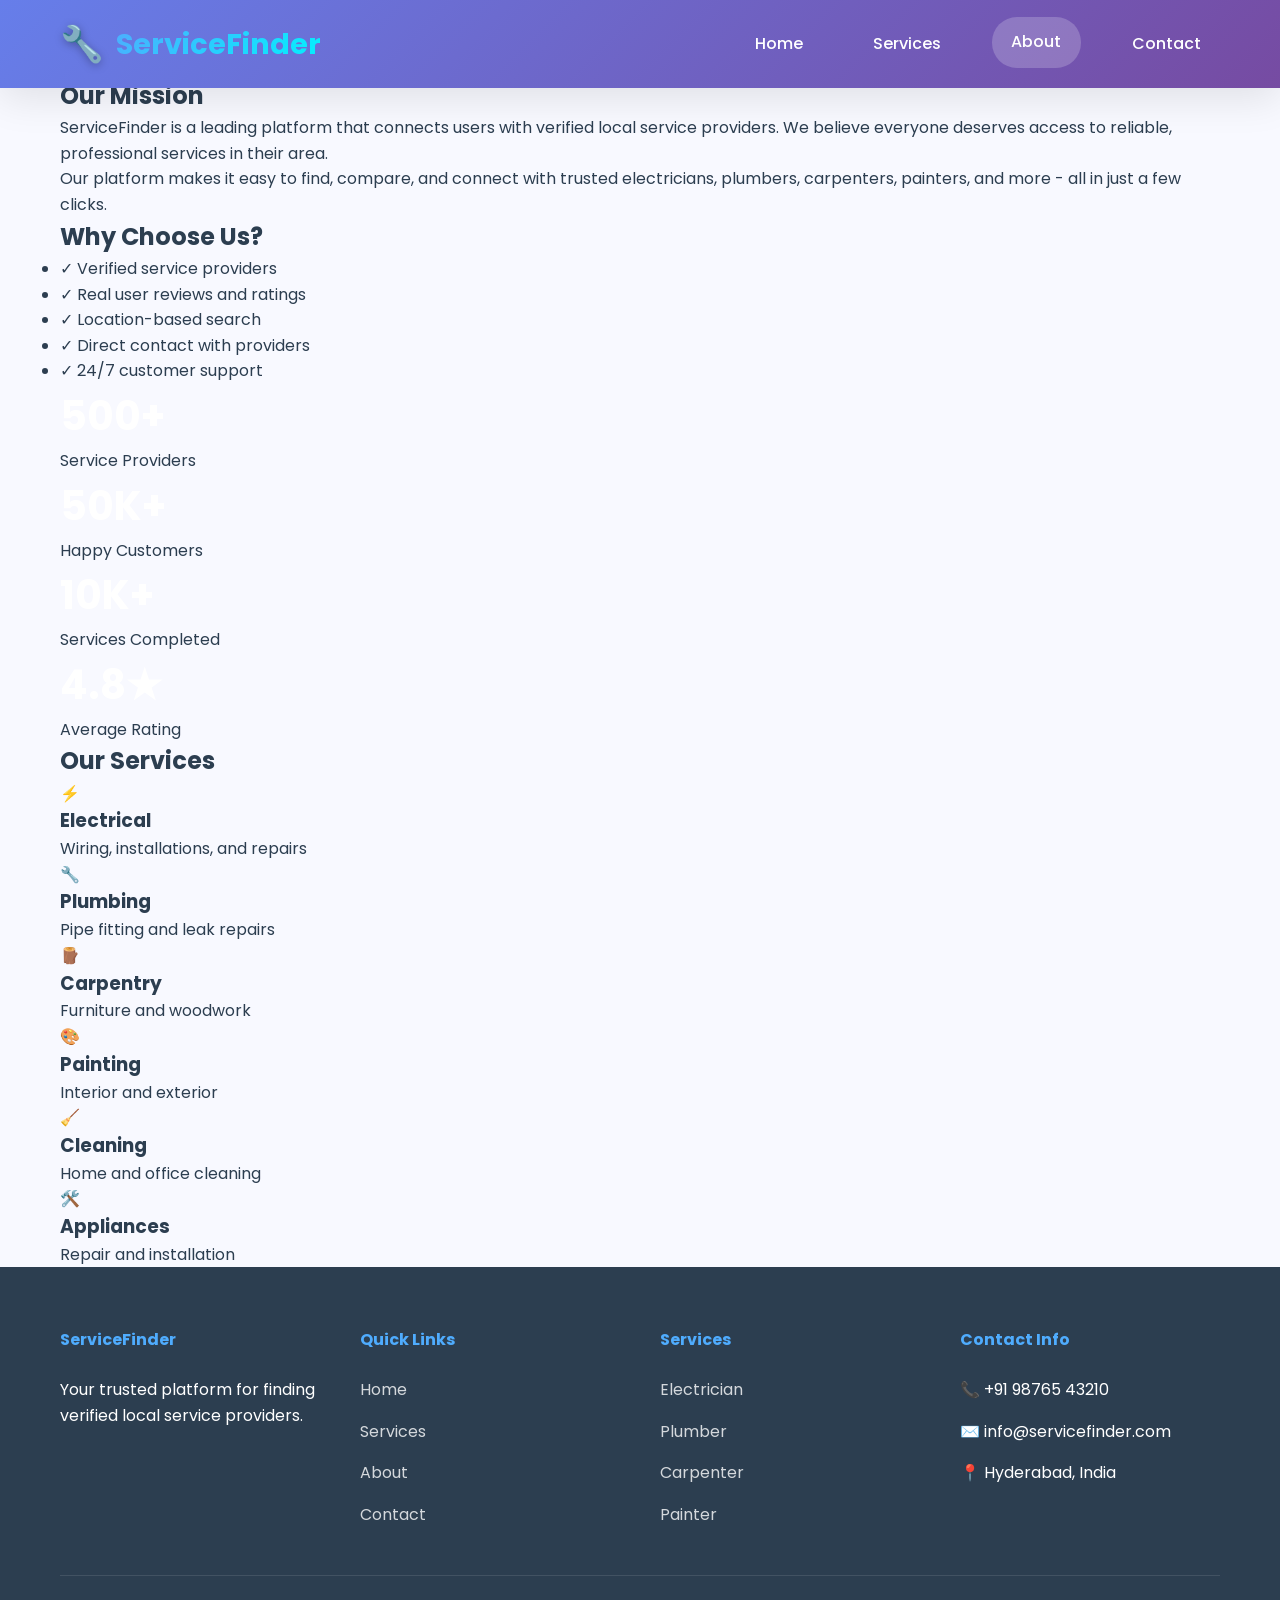
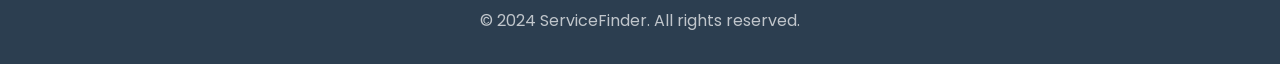
<file: about.html>
<!DOCTYPE html>
<html lang="en">
<head>
  <meta charset="UTF-8">
  <meta name="viewport" content="width=device-width, initial-scale=1.0">
  <title>About - ServiceFinder</title>
  <link rel="stylesheet" href="styles.css">
  <link rel="icon" href="favicon.ico">
  <link rel="preconnect" href="https://fonts.googleapis.com">
  <link rel="preconnect" href="https://fonts.gstatic.com" crossorigin>
  <link href="https://fonts.googleapis.com/css2?family=Poppins:wght@300;400;500;600;700&display=swap" rel="stylesheet">
</head>
<body>

<!-- Navigation -->
<nav class="navbar">
  <div class="nav-container">
    <div class="logo">
      <span class="logo-icon">🔧</span>
      <span class="logo-text">ServiceFinder</span>
    </div>
    <ul class="nav-links">
      <li><a href="index.html">Home</a></li>
      <li><a href="services.html">Services</a></li>
      <li><a href="about.html" class="active">About</a></li>
      <li><a href="contact.html">Contact</a></li>
    </ul>
    <div class="hamburger">
      <span></span>
      <span></span>
      <span></span>
    </div>
  </div>
</nav>

<!-- Page Header -->
<header class="page-header">
  <div class="container">
    <h1>About ServiceFinder</h1>
    <p>Connecting you with trusted local service professionals</p>
  </div>
</header>

<!-- About Section -->
<section class="about-section">
  <div class="container">
    <div class="about-grid">
      <div class="about-content">
        <h2>Our Mission</h2>
        <p>ServiceFinder is a leading platform that connects users with verified local service providers. We believe everyone deserves access to reliable, professional services in their area.</p>
        <p>Our platform makes it easy to find, compare, and connect with trusted electricians, plumbers, carpenters, painters, and more - all in just a few clicks.</p>
        
        <h2>Why Choose Us?</h2>
        <ul class="benefits-list">
          <li><span>✓</span> Verified service providers</li>
          <li><span>✓</span> Real user reviews and ratings</li>
          <li><span>✓</span> Location-based search</li>
          <li><span>✓</span> Direct contact with providers</li>
          <li><span>✓</span> 24/7 customer support</li>
        </ul>
      </div>
      
      <div class="about-stats">
        <div class="stat-card">
          <span class="stat-number">500+</span>
          <span class="stat-label">Service Providers</span>
        </div>
        <div class="stat-card">
          <span class="stat-number">50K+</span>
          <span class="stat-label">Happy Customers</span>
        </div>
        <div class="stat-card">
          <span class="stat-number">10K+</span>
          <span class="stat-label">Services Completed</span>
        </div>
        <div class="stat-card">
          <span class="stat-number">4.8★</span>
          <span class="stat-label">Average Rating</span>
        </div>
      </div>
    </div>
    
    <!-- Team Section -->
    <div class="team-section">
      <h2>Our Services</h2>
      <div class="team-grid">
        <div class="team-card">
          <div class="team-icon">⚡</div>
          <h3>Electrical</h3>
          <p>Wiring, installations, and repairs</p>
        </div>
        <div class="team-card">
          <div class="team-icon">🔧</div>
          <h3>Plumbing</h3>
          <p>Pipe fitting and leak repairs</p>
        </div>
        <div class="team-card">
          <div class="team-icon">🪵</div>
          <h3>Carpentry</h3>
          <p>Furniture and woodwork</p>
        </div>
        <div class="team-card">
          <div class="team-icon">🎨</div>
          <h3>Painting</h3>
          <p>Interior and exterior</p>
        </div>
        <div class="team-card">
          <div class="team-icon">🧹</div>
          <h3>Cleaning</h3>
          <p>Home and office cleaning</p>
        </div>
        <div class="team-card">
          <div class="team-icon">🛠️</div>
          <h3>Appliances</h3>
          <p>Repair and installation</p>
        </div>
      </div>
    </div>
  </div>
</section>

<!-- Footer -->
<footer class="footer">
  <div class="container">
    <div class="footer-grid">
      <div class="footer-col">
        <h4>ServiceFinder</h4>
        <p>Your trusted platform for finding verified local service providers.</p>
      </div>
      <div class="footer-col">
        <h4>Quick Links</h4>
        <ul>
          <li><a href="index.html">Home</a></li>
          <li><a href="services.html">Services</a></li>
          <li><a href="about.html">About</a></li>
          <li><a href="contact.html">Contact</a></li>
        </ul>
      </div>
      <div class="footer-col">
        <h4>Services</h4>
        <ul>
          <li><a href="services.html?type=Electrician">Electrician</a></li>
          <li><a href="services.html?type=Plumber">Plumber</a></li>
          <li><a href="services.html?type=Carpenter">Carpenter</a></li>
          <li><a href="services.html?type=Painter">Painter</a></li>
        </ul>
      </div>
      <div class="footer-col">
        <h4>Contact Info</h4>
        <ul>
          <li>📞 +91 98765 43210</li>
          <li>✉️ info@servicefinder.com</li>
          <li>📍 Hyderabad, India</li>
        </ul>
      </div>
    </div>
    <div class="footer-bottom">
      <p>&copy; 2024 ServiceFinder. All rights reserved.</p>
    </div>
  </div>
</footer>

<script src="script.js"></script>
</body>
</html>
</file>
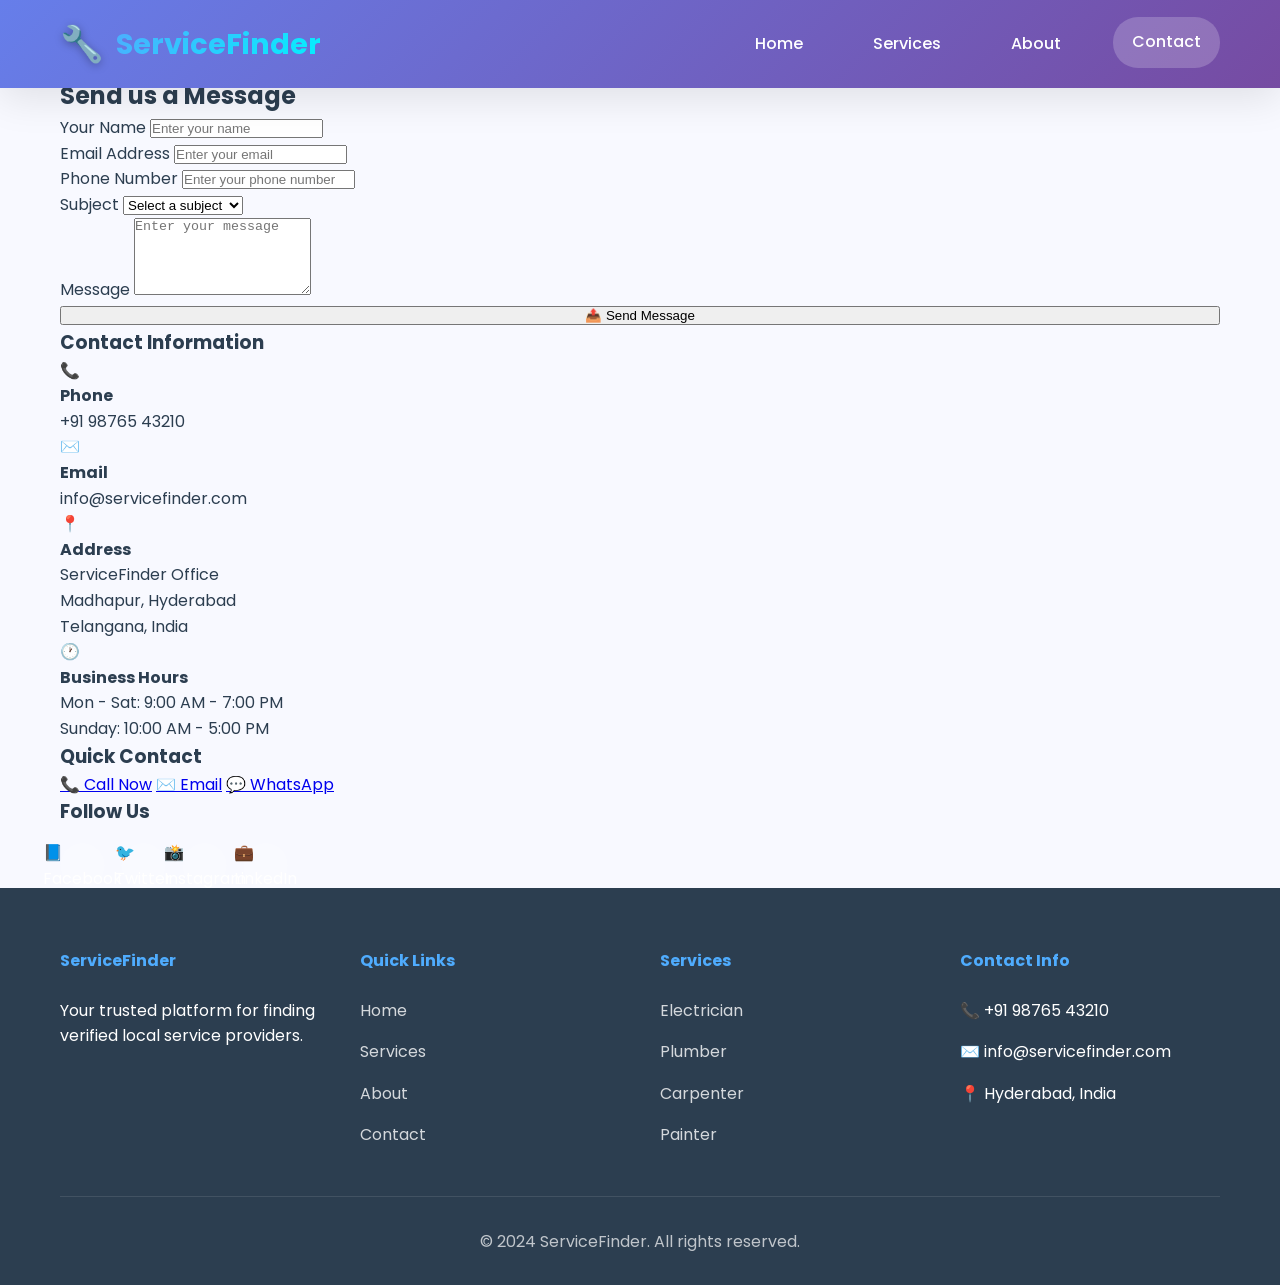
<file: contact.html>
<!DOCTYPE html>
<html lang="en">
<head>
  <meta charset="UTF-8">
  <meta name="viewport" content="width=device-width, initial-scale=1.0">
  <title>Contact - ServiceFinder</title>
  <link rel="stylesheet" href="styles.css">
  <link rel="icon" href="favicon.ico">
  <link rel="preconnect" href="https://fonts.googleapis.com">
  <link rel="preconnect" href="https://fonts.gstatic.com" crossorigin>
  <link href="https://fonts.googleapis.com/css2?family=Poppins:wght@300;400;500;600;700&display=swap" rel="stylesheet">
</head>
<body>

<!-- Navigation -->
<nav class="navbar">
  <div class="nav-container">
    <div class="logo">
      <span class="logo-icon">🔧</span>
      <span class="logo-text">ServiceFinder</span>
    </div>
    <ul class="nav-links">
      <li><a href="index.html">Home</a></li>
      <li><a href="services.html">Services</a></li>
      <li><a href="about.html">About</a></li>
      <li><a href="contact.html" class="active">Contact</a></li>
    </ul>
    <div class="hamburger">
      <span></span>
      <span></span>
      <span></span>
    </div>
  </div>
</nav>

<!-- Page Header -->
<header class="page-header">
  <div class="container">
    <h1>Contact Us</h1>
    <p>We'd love to hear from you. Get in touch with us.</p>
  </div>
</header>

<!-- Contact Section -->
<section class="contact-section">
  <div class="container">
    <div class="contact-grid">
      <!-- Contact Form -->
      <div class="contact-form-card">
        <h2>Send us a Message</h2>
        <form id="contactForm" class="contact-form">
          <div class="form-group">
            <label for="name">Your Name</label>
            <input type="text" id="name" name="name" placeholder="Enter your name" required>
          </div>
          <div class="form-group">
            <label for="email">Email Address</label>
            <input type="email" id="email" name="email" placeholder="Enter your email" required>
          </div>
          <div class="form-group">
            <label for="phone">Phone Number</label>
            <input type="tel" id="phone" name="phone" placeholder="Enter your phone number">
          </div>
          <div class="form-group">
            <label for="subject">Subject</label>
            <select id="subject" name="subject" required>
              <option value="">Select a subject</option>
              <option value="general">General Inquiry</option>
              <option value="service">Service Request</option>
              <option value="feedback">Feedback</option>
              <option value="complaint">Complaint</option>
              <option value="partnership">Partnership</option>
            </select>
          </div>
          <div class="form-group">
            <label for="message">Message</label>
            <textarea id="message" name="message" rows="5" placeholder="Enter your message" required></textarea>
          </div>
          <button type="submit" class="btn btn-primary btn-full">📤 Send Message</button>
        </form>
        
        <!-- Success Message (Hidden by default) -->
        <div id="successMessage" class="success-message" style="display: none;">
          <div class="success-icon">✓</div>
          <h3>Message Sent!</h3>
          <p>Thank you for contacting us. We'll get back to you soon.</p>
          <button onclick="resetForm()" class="btn btn-outline">Send Another Message</button>
        </div>
      </div>
      
      <!-- Contact Info -->
      <div class="contact-info">
        <div class="info-card">
          <h3>Contact Information</h3>
          <div class="info-item">
            <span class="info-icon">📞</span>
            <div>
              <strong>Phone</strong>
              <p>+91 98765 43210</p>
            </div>
          </div>
          <div class="info-item">
            <span class="info-icon">✉️</span>
            <div>
              <strong>Email</strong>
              <p>info@servicefinder.com</p>
            </div>
          </div>
          <div class="info-item">
            <span class="info-icon">📍</span>
            <div>
              <strong>Address</strong>
              <p>ServiceFinder Office<br>Madhapur, Hyderabad<br>Telangana, India</p>
            </div>
          </div>
          <div class="info-item">
            <span class="info-icon">🕐</span>
            <div>
              <strong>Business Hours</strong>
              <p>Mon - Sat: 9:00 AM - 7:00 PM<br>Sunday: 10:00 AM - 5:00 PM</p>
            </div>
          </div>
        </div>
        
        <!-- Quick Contact -->
        <div class="info-card">
          <h3>Quick Contact</h3>
          <div class="quick-contact-buttons">
            <a href="tel:+919876543210" class="quick-btn">📞 Call Now</a>
            <a href="mailto:info@servicefinder.com" class="quick-btn">✉️ Email</a>
            <a href="https://wa.me/919876543210" class="quick-btn">💬 WhatsApp</a>
          </div>
        </div>
        
        <!-- Social Links -->
        <div class="info-card">
          <h3>Follow Us</h3>
          <div class="social-links">
            <a href="#" class="social-link">📘 Facebook</a>
            <a href="#" class="social-link">🐦 Twitter</a>
            <a href="#" class="social-link">📸 Instagram</a>
            <a href="#" class="social-link">💼 LinkedIn</a>
          </div>
        </div>
      </div>
    </div>
  </div>
</section>

<!-- Footer -->
<footer class="footer">
  <div class="container">
    <div class="footer-grid">
      <div class="footer-col">
        <h4>ServiceFinder</h4>
        <p>Your trusted platform for finding verified local service providers.</p>
      </div>
      <div class="footer-col">
        <h4>Quick Links</h4>
        <ul>
          <li><a href="index.html">Home</a></li>
          <li><a href="services.html">Services</a></li>
          <li><a href="about.html">About</a></li>
          <li><a href="contact.html">Contact</a></li>
        </ul>
      </div>
      <div class="footer-col">
        <h4>Services</h4>
        <ul>
          <li><a href="services.html?type=Electrician">Electrician</a></li>
          <li><a href="services.html?type=Plumber">Plumber</a></li>
          <li><a href="services.html?type=Carpenter">Carpenter</a></li>
          <li><a href="services.html?type=Painter">Painter</a></li>
        </ul>
      </div>
      <div class="footer-col">
        <h4>Contact Info</h4>
        <ul>
          <li>📞 +91 98765 43210</li>
          <li>✉️ info@servicefinder.com</li>
          <li>📍 Hyderabad, India</li>
        </ul>
      </div>
    </div>
    <div class="footer-bottom">
      <p>&copy; 2024 ServiceFinder. All rights reserved.</p>
    </div>
  </div>
</footer>

<script src="script.js"></script>
</body>
</html>
</file>
<file: styles.css>
* {
  margin: 0;
  padding: 0;
  box-sizing: border-box;
}

:root {
  --primary-gradient: linear-gradient(135deg, #4facfe 0%, #00f2fe 100%);
  --secondary-gradient: linear-gradient(135deg, #667eea 0%, #764ba2 100%);
  --success-color: #27ae60;
  --warning-color: #f39c12;
  --error-color: #e74c3c;
  --dark-bg: #2c3e50;
  --light-bg: #f8f9ff;
  --text-dark: #2c3e50;
  --text-light: #7f8c8d;
  --white: #ffffff;
  --shadow: 0 10px 40px rgba(0,0,0,0.1);
  --shadow-hover: 0 25px 60px rgba(0,0,0,0.15);
}

[data-theme="dark"] {
  --light-bg: #1a1a2e;
  --text-dark: #ecf0f1;
  --text-light: #bdc3c7;
  --white: #34495e;
  --dark-bg: #0f0f23;
}

body {
  font-family: 'Poppins', sans-serif;
  line-height: 1.6;
  color: var(--text-dark);
  background: var(--light-bg);
  transition: all 0.3s ease;
}

body.loaded {
  animation: fadeIn 0.5s ease-out;
}

@keyframes fadeIn {
  from { opacity: 0; transform: translateY(20px); }
  to { opacity: 1; transform: translateY(0); }
}

.container {
  max-width: 1200px;
  margin: 0 auto;
  padding: 0 20px;
}

/* Dark Mode Toggle */
.dark-mode-toggle {
  position: fixed;
  top: 20px;
  right: 20px;
  background: var(--primary-gradient);
  color: white;
  border: none;
  width: 50px;
  height: 50px;
  border-radius: 50%;
  cursor: pointer;
  z-index: 1001;
  box-shadow: var(--shadow);
  transition: all 0.3s ease;
  font-size: 1.2rem;
}

.dark-mode-toggle:hover {
  transform: rotate(180deg) scale(1.1);
  box-shadow: var(--shadow-hover);
}

/* Navigation */
.navbar {
  background: var(--secondary-gradient);
  box-shadow: var(--shadow);
  position: fixed;
  top: 0;
  width: 100%;
  z-index: 1000;
  padding: 1rem 0;
  backdrop-filter: blur(20px);
}

.nav-container {
  max-width: 1200px;
  margin: 0 auto;
  padding: 0 20px;
  display: flex;
  justify-content: space-between;
  align-items: center;
}

.logo {
  display: flex;
  align-items: center;
  gap: 12px;
}

.logo-icon {
  font-size: 2.2rem;
  filter: drop-shadow(0 2px 4px rgba(0,0,0,0.3));
}

.logo-text {
  font-size: 1.8rem;
  font-weight: 700;
  background: var(--primary-gradient);
  -webkit-background-clip: text;
  -webkit-text-fill-color: transparent;
  background-clip: text;
}

.nav-links {
  display: flex;
  list-style: none;
  gap: 2rem;
  align-items: center;
}

.nav-links a {
  color: white;
  text-decoration: none;
  font-weight: 500;
  padding: 0.8rem 1.2rem;
  border-radius: 25px;
  transition: all 0.3s ease;
  display: flex;
  align-items: center;
  gap: 0.5rem;
}

.nav-links a:hover,
.nav-links a.active {
  background: rgba(255,255,255,0.2);
  transform: translateY(-2px);
}

.nav-actions {
  display: flex;
  align-items: center;
  gap: 1rem;
}

.nav-btn {
  background: rgba(255,255,255,0.2);
  border: none;
  color: white;
  padding: 0.8rem;
  border-radius: 50%;
  cursor: pointer;
  position: relative;
  transition: all 0.3s ease;
}

.nav-btn:hover {
  background: rgba(255,255,255,0.3);
  transform: scale(1.1);
}

#favoritesCount {
  position: absolute;
  top: -5px;
  right: -5px;
  background: var(--success-color);
  color: white;
  border-radius: 50%;
  width: 20px;
  height: 20px;
  font-size: 0.7rem;
  display: flex;
  align-items: center;
  justify-content: center;
}

.hamburger {
  display: none;
  flex-direction: column;
  cursor: pointer;
  gap: 4px;
}

.hamburger span {
  width: 28px;
  height: 3px;
  background: white;
  border-radius: 2px;
  transition: 0.3s;
}

.hamburger.active span:nth-child(1) {
  transform: rotate(45deg) translate(6px, 6px);
}

.hamburger.active span:nth-child(2) {
  opacity: 0;
}

.hamburger.active span:nth-child(3) {
  transform: rotate(-45deg) translate(6px, -6px);
}

/* Hero Section */
.hero {
  background: var(--primary-gradient);
  color: white;
  padding: 140px 0 100px;
  text-align: center;
  position: relative;
  overflow: hidden;
  min-height: 100vh;
  display: flex;
  align-items: center;
}

.hero::before {
  content: '';
  position: absolute;
  top: 0;
  left: 0;
  right: 0;
  bottom: 0;
  background-image: 
    radial-gradient(circle at 20% 80%, rgba(120,119,198,0.3) 0%, transparent 50%),
    radial-gradient(circle at 80% 20%, rgba(255,119,198,0.3) 0%, transparent 50%),
    radial-gradient(circle at 40% 40%, rgba(120,219,255,0.2) 0%, transparent 50%);
  pointer-events: none;
}

.hero-content {
  max-width: 900px;
  margin: 0 auto;
  position: relative;
  z-index: 2;
}

.hero-stats {
  display: flex;
  justify-content: center;
  gap: 3rem;
  margin-bottom: 3rem;
  flex-wrap: wrap;
}

.stat {
  text-align: center;
}

.stat-number {
  display: block;
  font-size: 2.5rem;
  font-weight: 700;
  color: white;
}

.stat span {
  font-size: 0.9rem;
  opacity: 0.9;
}

.hero-title {
  font-size: clamp(2.8rem, 6vw, 4.5rem);
  font-weight: 800;
  margin-bottom: 1.5rem;
  line-height: 1.2;
}

.gradient-text {
  background: linear-gradient(45deg, #fff, rgba(255,255,255,0.8));
  -webkit-background-clip: text;
  -webkit-text-fill-color: transparent;
  background-clip: text;
}

.hero-subtitle {
  font-size: 1.3rem;
  margin-bottom: 3rem;
  opacity: 0.95;
  max-width: 600px;
  margin-left: auto;
  margin-right: auto;
}

.search-box {
  background: rgba(255,255,255,0.95);
  backdrop-filter: blur(20px);
  border-radius: 50px;
  padding: 8px;
  display: flex;
  max-width: 700px;
  margin: 0 auto 2.5rem;
  box-shadow: 0 20px 60px rgba(0,0,0,0.2);
  border: 1px solid rgba(255,255,255,0.3);
}

.search-input, .location-select {
  flex: 1;
  border: none;
  padding: 1.2rem 1.8rem;
  font-size: 1.1rem;
  outline: none;
  background: transparent;
}

.search-btn {
  background: var(--secondary-gradient);
  color: white;
  border: none;
  padding: 1.2rem 2.5rem;
  border-radius: 40px;
  font-weight: 700;
  cursor: pointer;
  display: flex;
  align-items: center;
  gap: 0.8rem;
  transition: all 0.4s cubic-bezier(0.4, 0, 0.2, 1);
  white-space: nowrap;
}

.search-btn:hover {
  transform: translateY(-4px) scale(1.02);
  box-shadow: 0 20px 60px rgba(102,126,234,0.4);
}

.quick-links {
  display: flex;
  align-items: center;
  gap: 1.2rem;
  justify-content: center;
  flex-wrap: wrap;
}

.quick-label {
  font-weight: 700;
  background: rgba(255,255,255,0.2);
  padding: 0.7rem 1.5rem;
  border-radius: 30px;
  backdrop-filter: blur(10px);
}

.quick-tag {
  background: rgba(255,255,255,0.2);
  color: white;
  padding: 0.8rem 1.5rem;
  border-radius: 30px;
  text-decoration: none;
  font-weight: 600;
  transition: all 0.3s ease;
  display: flex;
  align-items: center;
  gap: 0.5rem;
  backdrop-filter: blur(10px);
  border: 1px solid rgba(255,255,255,0.2);
}

.quick-tag:hover {
  background: rgba(255,255,255,0.3);
  transform: translateY(-3px);
  box-shadow: 0 10px 30px rgba(0,0,0,0.2);
}

/* Hero Visual */
.hero-visual {
  position: absolute;
  bottom: 0;
  right: 0;
  pointer-events: none;
}

.floating-cards {
  display: flex;
  gap: 2rem;
  position: absolute;
  bottom: -100px;
  right: 10%;
}

.float-card {
  background: rgba(255,255,255,0.15);
  backdrop-filter: blur(20px);
  padding: 2.5rem 2rem;
  border-radius: 30px;
  text-align: center;
  font-size: 1.1rem;
  font-weight: 600;
  border: 1px solid rgba(255,255,255,0.2);
  animation: float 6s ease-in-out infinite;
  box-shadow: 0 20px 60px rgba(0,0,0,0.2);
}

.float-card i {
  display: block;
  font-size: 2.5rem;
  margin-bottom: 1rem;
}

.float-card span {
  display: block;
}

.card-1 { animation-delay: 0s; }
.card-2 { animation-delay: 2s; }
.card-3 { animation-delay: 4s; }

@keyframes float {
  0%, 100% { transform: translateY(0px) rotate(0deg); }
  50% { transform: translateY(-25px) rotate(2deg); }
}

/* Trust Signals */
.trust-signals {
  padding: 80px 0;
  background: rgba(255,255,255,0.5);
  backdrop-filter: blur(10px);
}

.trust-grid {
  display: grid;
  grid-template-columns: repeat(auto-fit, minmax(250px, 1fr));
  gap: 2rem;
}

.trust-item {
  text-align: center;
  padding: 2.5rem;
  background: white;
  border-radius: 20px;
  box-shadow: var(--shadow);
  transition: transform 0.3s ease;
}

.trust-item:hover {
  transform: translateY(-10px);
}

.trust-icon {
  font-size: 4rem;
  margin-bottom: 1.5rem;
  display: block;
}

.trust-item h3 {
  font-size: 1.4rem;
  margin-bottom: 1rem;
  color: var(--text-dark);
}

/* Testimonials */
.testimonials {
  padding: 100px 0;
  background: var(--light-bg);
}

.testimonial-slider {
  max-width: 800px;
  margin: 0 auto;
  position: relative;
  overflow: hidden;
  border-radius: 25px;
}

.slider-track {
  display: flex;
  transition: transform 0.5s ease;
  gap: 2rem;
}

.testimonial-card {
  flex: 0 0 100%;
  background: white;
  padding: 3rem;
  border-radius: 25px;
  box-shadow: var(--shadow);
  text-align: center;
}

.testimonial-content p {
  font-size: 1.2rem;
  font-style: italic;
  color: var(--text-dark);
  margin-bottom: 2rem;
  line-height: 1.7;
}

.testimonial-author {
  display: flex;
  align-items: center;
  gap: 1rem;
}

.author-avatar {
  width: 60px;
  height: 60px;
  border-radius: 50%;
}

.testimonial-author h4 {
  margin: 0;
  color: var(--text-dark);
}

.stars {
  color: var(--warning-color);
  font-size: 1.1rem;
}

.slider-btn {
  position: absolute;
  top: 50%;
  transform: translateY(-50%);
  background: var(--secondary-gradient);
  color: white;
  border: none;
  width: 50px;
  height: 50px;
  border-radius: 50%;
  cursor: pointer;
  transition: all 0.3s ease;
  box-shadow: var(--shadow);
}

.slider-btn:hover {
  transform: translateY(-50%) scale(1.1);
}

.prev { left: -25px; }
.next { right: -25px; }

/* Services Preview */
.services-preview {
  padding: 100px 0;
}

#homeServicesGrid {
  display: grid;
  grid-template-columns: repeat(auto-fit, minmax(300px, 1fr));
  gap: 2rem;
  margin-bottom: 3rem;
}

.load-more-btn {
  display: block;
  margin: 0 auto;
  background: var(--primary-gradient);
  color: white;
  border: none;
  padding: 1.2rem 3rem;
  border-radius: 50px;
  font-weight: 700;
  font-size: 1.1rem;
  cursor: pointer;
  transition: all 0.3s ease;
  display: flex;
  align-items: center;
  gap: 0.8rem;
}

.load-more-btn:hover {
  transform: translateY(-3px);
  box-shadow: var(--shadow-hover);
}

/* Features */
.features {
  padding: 100px 0;
  background: white;
}

.features-grid {
  display: grid;
  grid-template-columns: repeat(auto-fit, minmax(280px, 1fr));
  gap: 2.5rem;
}

.feature {
  text-align: center;
  padding: 2.5rem;
  border-radius: 20px;
  background: var(--light-bg);
  transition: all 0.4s ease;
}

.feature:hover {
  transform: translateY(-15px);
  box-shadow: var(--shadow-hover);
}

.feature-icon {
  font-size: 4rem;
  margin-bottom: 1.5rem;
  background: var(--primary-gradient);
  -webkit-background-clip: text;
  -webkit-text-fill-color: transparent;
  background-clip: text;
}

.feature h3 {
  font-size: 1.5rem;
  margin-bottom: 1rem;
}

/* CTA */
.cta {
  background: var(--secondary-gradient);
  color: white;
  padding: 100px 0;
  text-align: center;
}

.cta h2 {
  font-size: 3rem;
  margin-bottom: 1rem;
}

.cta-subtitle {
  font-size: 1.3rem;
  margin-bottom: 3rem;
  opacity: 0.95;
}

.cta-buttons {
  display: flex;
  gap: 2rem;
  justify-content: center;
  flex-wrap: wrap;
}

.cta-btn {
  padding: 1.3rem 3rem;
  border-radius: 50px;
  text-decoration: none;
  font-weight: 700;
  font-size: 1.1rem;
  display: flex;
  align-items: center;
  gap: 0.8rem;
  transition: all 0.3s ease;
  border: 2px solid transparent;
}

.cta-btn.primary {
  background: white;
  color: #667eea;
}

.cta-btn.secondary {
  background: rgba(255,255,255,0.2);
  color: white;
  backdrop-filter: blur(10px);
}

.cta-btn:hover {
  transform: translateY(-5px);
  box-shadow: var(--shadow-hover);
}

/* Footer */
.footer {
  background: var(--dark-bg);
  color: white;
  padding: 60px 0 30px;
}

.footer-grid {
  display: grid;
  grid-template-columns: repeat(auto-fit, minmax(250px, 1fr));
  gap: 2.5rem;
  margin-bottom: 2rem;
}

.footer-col h4 {
  margin-bottom: 1.5rem;
  color: #4facfe;
  display: flex;
  align-items: center;
  gap: 0.5rem;
}

.footer-col ul {
  list-style: none;
}

.footer-col ul li {
  margin-bottom: 1rem;
}

.footer-col a {
  color: rgba(255,255,255,0.8);
  text-decoration: none;
  transition: all 0.3s ease;
  display: flex;
  align-items: center;
  gap: 0.5rem;
}

.footer-col a:hover {
  color: #4facfe;
  transform: translateX(5px);
}

.social-links {
  display: flex;
  gap: 1rem;
  margin-top: 1rem;
}

.social-link {
  width: 45px;
  height: 45px;
  border-radius: 50%;
  background: rgba(255,255,255,0.1);
  display: flex;
  align-items: center;
  justify-content: center;
  color: white;
  text-decoration: none;
  transition: all 0.3s ease;
}

.social-link:hover {
  background: #4facfe;
  transform: translateY(-3px);
}

.footer-bottom {
  border-top: 1px solid rgba(255,255,255,0.1);
  padding-top: 2rem;
  text-align: center;
  color: rgba(255,255,255,0.7);
}

.footer-bottom a {
  color: #4facfe;
}

/* Modal */
.modal {
  display: none;
  position: fixed;
  z-index: 2000;
  left: 0;
  top: 0;
  width: 100%;
  height: 100%;
  background-color: rgba(0,0,0,0.5);
  backdrop-filter: blur(10px);
}

.modal-content {
  background-color: white;
  margin: 5% auto;
  padding: 2.5rem;
  border-radius: 25px;
  width: 90%;
  max-width: 500px;
  position: relative;
  animation: modalSlideIn 0.3s ease-out;
  box-shadow: 0 30px 100px rgba(0,0,0,0.3);
}

@keyframes modalSlideIn {
  from {
    opacity: 0;
    transform: translateY(-50px) scale(0.9);
  }
  to {
    opacity: 1;
    transform: translateY(0) scale(1);
  }
}

.close {
  position: absolute;
  right: 2rem;
  top: 1.5rem;
  color: var(--text-light);
  font-size: 2rem;
  font-weight: 700;
  cursor: pointer;
  transition: color 0.3s ease;
}

.close:hover {
  color: var(--error-color);
}

.modal h2 {
  margin-bottom: 2rem;
  color: var(--text-dark);
}

#bookingForm .form-group {
  margin-bottom: 1.5rem;
}

#bookingForm label {
  display: block;
  margin-bottom: 0.5rem;
  font-weight: 600;
  color: var(--text-dark);
}

#bookingForm input,
#bookingForm select,
#bookingForm textarea {
  width: 100%;
  padding: 1rem;
  border: 2px solid #e9ecef;
  border-radius: 12px;
  font-size: 1rem;
  transition: border-color 0.3s ease;
  font-family: inherit;
}

#bookingForm input:focus,
#bookingForm select:focus,
#bookingForm textarea:focus {
  outline: none;
  border-color: #4facfe;
  box-shadow: 0 0 0 3px rgba(79,172,254,0.1);
}

.btn-full {
  width: 100%;
}

/* Responsive Design */
@media (max-width: 1024px) {
  .hero-stats {
    gap: 2rem;
  }
  
  .cta-buttons {
    flex-direction: column;
    align-items: center;
  }
}

@media (max-width: 768px) {
  .hamburger {
    display: flex;
  }
  
  .nav-links {
    display: none;
    position: absolute;
    top: 100%;
    left: 0;
    width: 100%;
    background: var(--secondary-gradient);
    flex-direction: column;
    padding: 1rem;
    box-shadow: var(--shadow);
  }
  
  .nav-links.active {
    display: flex;
  }
  
  .hero-stats {
    flex-direction: column;
    gap: 1.5rem;
  }
  
  .search-box {
    flex-direction: column;
    gap: 0.5rem;
  }
  
  .floating-cards {
    display: none;
  }
  
  .services-layout, .contact-grid, .about-grid {
    grid-template-columns: 1fr;
    gap: 2rem;
  }
}

@media (max-width: 480px) {
  .container {
    padding: 0 15px;
  }
  
  .hero {
    padding: 120px 0 80px;
    text-align: left;
  }
  
  .hero-title {
    font-size: 2.5rem;
  }
}

/* Animations */
@keyframes slideUp {
  from {
    opacity: 0;
    transform: translateY(30px);
  }
  to {
    opacity: 1;
    transform: translateY(0);
  }
}

section {
  animation: slideUp 0.8s ease-out;
}

/* Custom Scrollbar */
::-webkit-scrollbar {
  width: 10px;
}

::-webkit-scrollbar-track {
  background: var(--light-bg);
}

::-webkit-scrollbar-thumb {
  background: var(--primary-gradient);
  border-radius: 10px;
}

::-webkit-scrollbar-thumb:hover {
  background: var(--secondary-gradient);
}

/* Leaflet Container Fix */
#map, .leaflet-container {
  border-radius: 20px !important;
  box-shadow: var(--shadow) !important;
  height: 100% !important;
}

/* Loading Animation */
.leaflet-container:empty::after {
  content: "Loading map...";
  position: absolute;
  top: 50%;
  left: 50%;
  transform: translate(-50%, -50%);
  color: var(--text-light);
  font-family: 'Poppins', sans-serif;
}

/* Responsive Images */
img {
  max-width: 100%;
  height: auto;
  border-radius: 15px;
}
</file>
